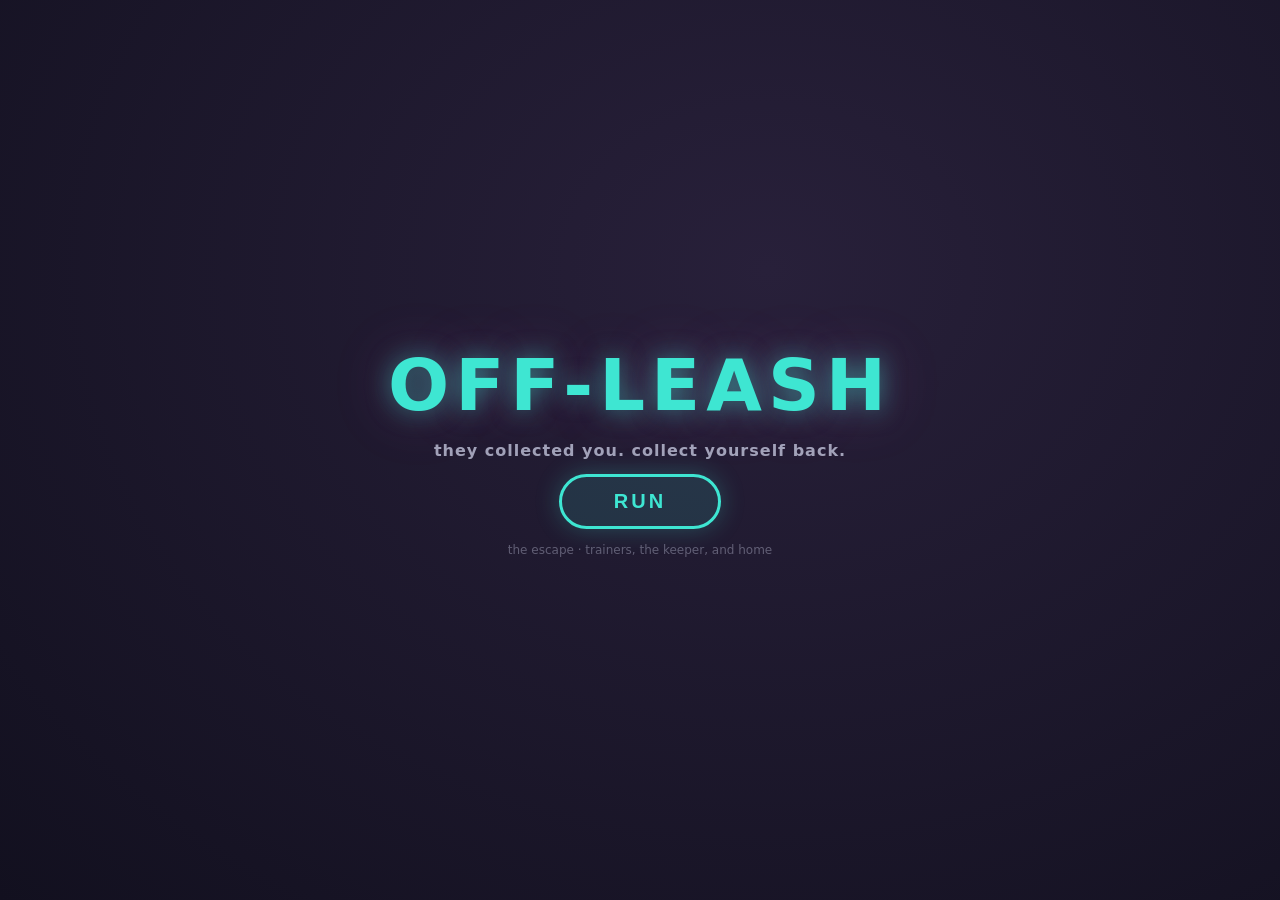
<file: index.html>
<!DOCTYPE html>
<html lang="en">
<head>
<meta charset="utf-8">
<meta name="viewport" content="width=device-width, initial-scale=1, viewport-fit=cover, user-scalable=no">
<title>OFF-LEASH</title>
<meta name="description" content="A moody neon-night brawler roguelike — you are the monster, and you are DONE being collected.">
<meta name="theme-color" content="#1b1523">
<link rel="manifest" href="manifest.json?v=6">
<link rel="icon" href="assets/icons/icon.svg?v=6" type="image/svg+xml">
<meta name="apple-mobile-web-app-capable" content="yes">
<meta name="mobile-web-app-capable" content="yes">
<meta name="apple-mobile-web-app-status-bar-style" content="black-translucent">
<link rel="stylesheet" href="css/main.css?v=6">
<script>
// hub-stats tracker v2
(function(){try{var A="offleash",K="hubdev",d=localStorage.getItem(K);if(!d){d=(self.crypto&&crypto.randomUUID?crypto.randomUUID():Date.now()+"."+Math.random().toString(36).slice(2));localStorage.setItem(K,d);}var u="https://hub-stats.mathiasjob.workers.dev/hit",R=(function(){try{var x=document.referrer;if(!x)return"";x=new URL(x);var h=location.host;if(x.host!==h)return x.host;if(/\.github\.io$/.test(h)){var s=x.pathname.split("/")[1]||"",m=location.pathname.split("/")[1]||"";return s===m?"self":h+"/"+s;}return"self";}catch(e){return""}})(),b=JSON.stringify({app:A,d:d,r:R});if(navigator.sendBeacon){navigator.sendBeacon(u,b);}else{fetch(u,{method:"POST",body:b,keepalive:true,mode:"no-cors"});}}catch(e){}})();
</script>
<script>
// boot watchdog: if the game hasn't rendered within 3.5s, nuke SW + caches once and reload
(function(){
  setTimeout(function(){
    if (window.__ol) return;
    if (sessionStorage.getItem('ol_rescued')) return;
    sessionStorage.setItem('ol_rescued', '1');
    Promise.all([
      'serviceWorker' in navigator ? navigator.serviceWorker.getRegistrations().then(function(rs){return Promise.all(rs.map(function(r){return r.unregister()}))}) : null,
      window.caches ? caches.keys().then(function(ks){return Promise.all(ks.map(function(k){return caches.delete(k)}))}) : null
    ]).then(function(){ location.reload(); });
  }, 3500);
})();
</script>
</head>
<body>
<canvas id="game"></canvas>

<div id="stickzone"></div>
<div id="stickbase"><div id="stickknob"></div></div>

<div id="buttons">
  <button class="btn small" id="ab1btn"><span class="lbl">◐</span><b class="cdnum"></b></button>
  <button class="btn small" id="ab2btn"><span class="lbl">⚟</span><b class="cdnum"></b></button>
  <button class="btn small" id="ab3btn"><span class="lbl">◎</span><b class="cdnum"></b></button>
  <button class="btn" id="dashbtn"><span class="lbl">DASH</span></button>
  <button class="btn" id="jumpbtn"><span class="lbl">JUMP</span></button>
  <button class="btn big" id="atkbtn"><span class="lbl">A</span></button>
</div>

<div id="hud">
  <div id="hpbar"><i id="hpfill"></i></div>
  <span id="runline"></span>
  <button id="mutebtn">♪</button>
</div>
<div id="toast"></div>
<div id="coach"></div>

<div id="title">
  <h1>OFF-LEASH</h1>
  <p>they collected you. collect yourself back.</p>
  <button id="startbtn">RUN</button>
  <span class="mstone">the escape · trainers, the keeper, and home</span>
</div>

<div class="overlay" id="den">
  <div class="panel wide">
    <h2 class="win">THE DEN</h2>
    <p id="densub" class="dim"></p>
    <div id="starterrow" class="choicerow"></div>
    <div id="denshop" class="choicerow"></div>
    <div id="denpursuit"></div>
    <div class="denbtns">
      <button id="beginbtn" class="bigbtn">BEGIN THE ESCAPE</button>
      <button id="gallerybtn" class="smallbtn">form gallery</button>
      <button id="densparbtn" class="smallbtn">sparring yard</button>
    </div>
  </div>
</div>

<div class="overlay" id="scene">
  <div class="panel">
    <h2 id="scenespeaker" class="win"></h2>
    <p id="sceneline"></p>
    <button id="scenenext" class="bigbtn">…</button>
    <button id="sceneskip" class="smallbtn" style="display:none">skip →</button>
  </div>
</div>

<div class="overlay" id="gallery">
  <div class="panel wide">
    <button id="galleryclose" class="closex">×</button>
    <h2>FORMS</h2>
    <p id="gallerysub" class="dim"></p>
    <div id="gallerygrid"></div>
  </div>
</div>

<div class="overlay" id="board">
  <div class="panel wide">
    <h2 id="boardact"></h2>
    <p id="boardsub" class="dim"></p>
    <div id="missions"></div>
    <button id="boardheal" class="smallbtn" style="display:none"></button>
    <button id="practicebtn" class="smallbtn">sparring yard</button>
  </div>
</div>

<div class="overlay" id="upgrade">
  <div class="panel">
    <h2>The fight taught you something.</h2>
    <div id="upchoices" class="choicerow"></div>
  </div>
</div>

<div class="overlay" id="evolve">
  <div class="panel">
    <h2 class="win">The essence stirs.</h2>
    <p class="dim">What you fought is what you become. Choose.</p>
    <div id="evochoices" class="choicerow"></div>
  </div>
</div>

<div class="overlay" id="defeat">
  <div class="panel">
    <h2>Caught.</h2>
    <p id="defcause"></p>
    <p id="defstats" class="dim"></p>
    <button id="againbtn" class="bigbtn">Run it back</button>
  </div>
</div>

<div class="overlay" id="victory">
  <div class="panel">
    <h2 class="win">OUT.</h2>
    <p id="winsub"></p>
    <button id="winbtn" class="bigbtn">Run it again</button>
  </div>
</div>

<div id="rotate"><span>📱</span>Turn your phone sideways — the night is wide.</div>

<script type="module" src="js/main.js?v=6"></script>
</body>
</html>
</file>
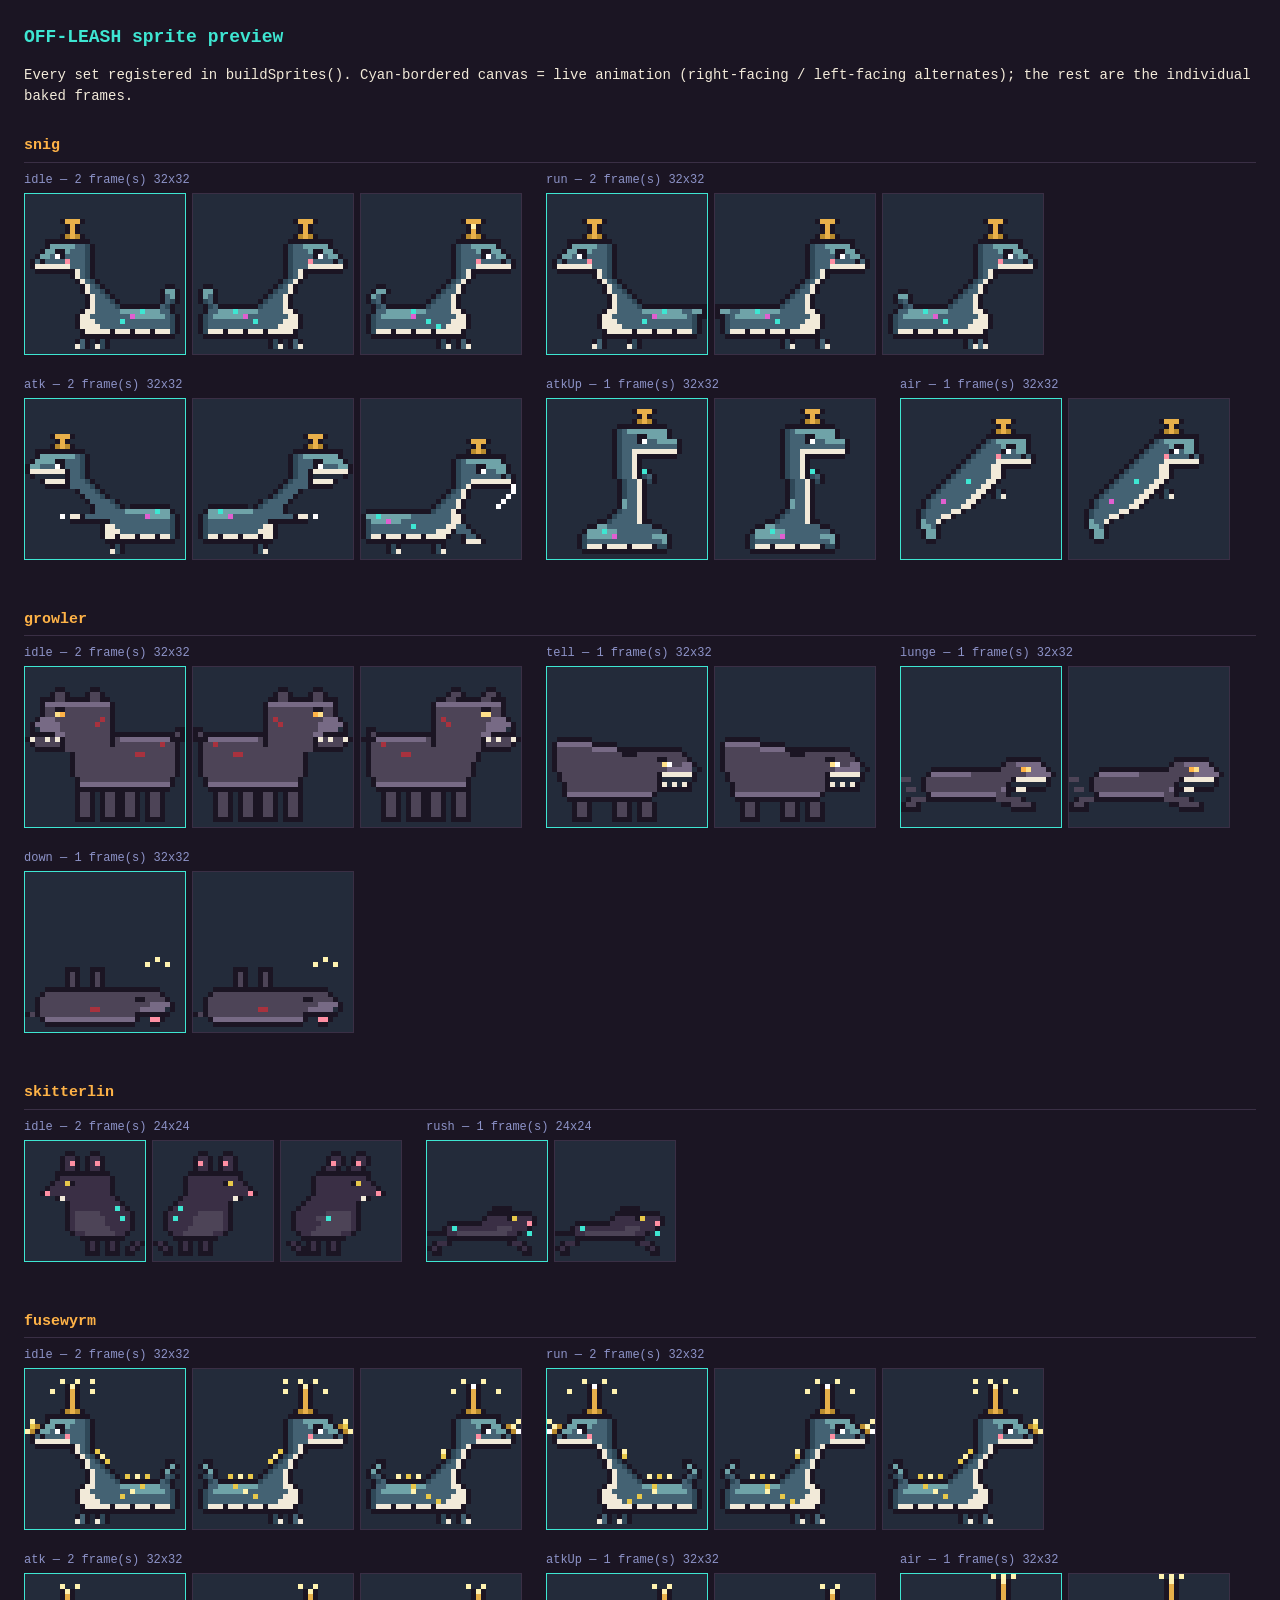
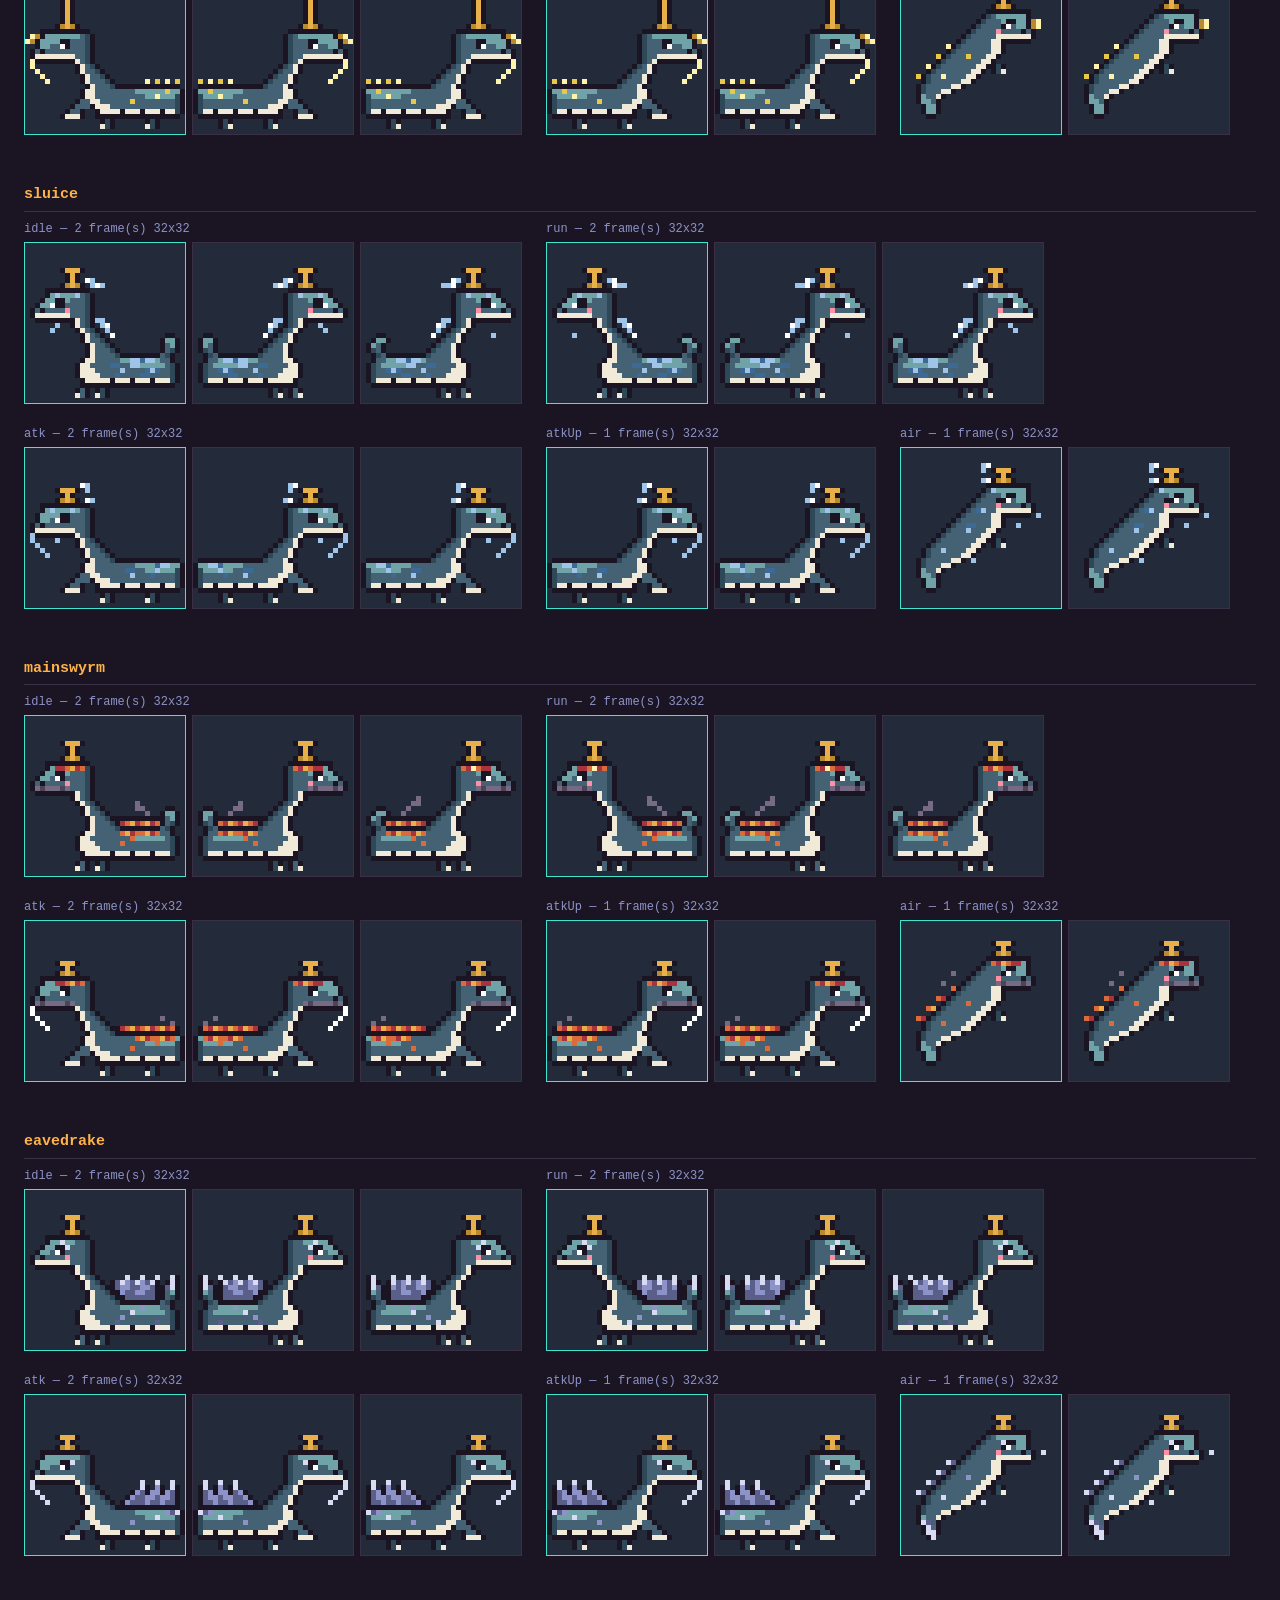
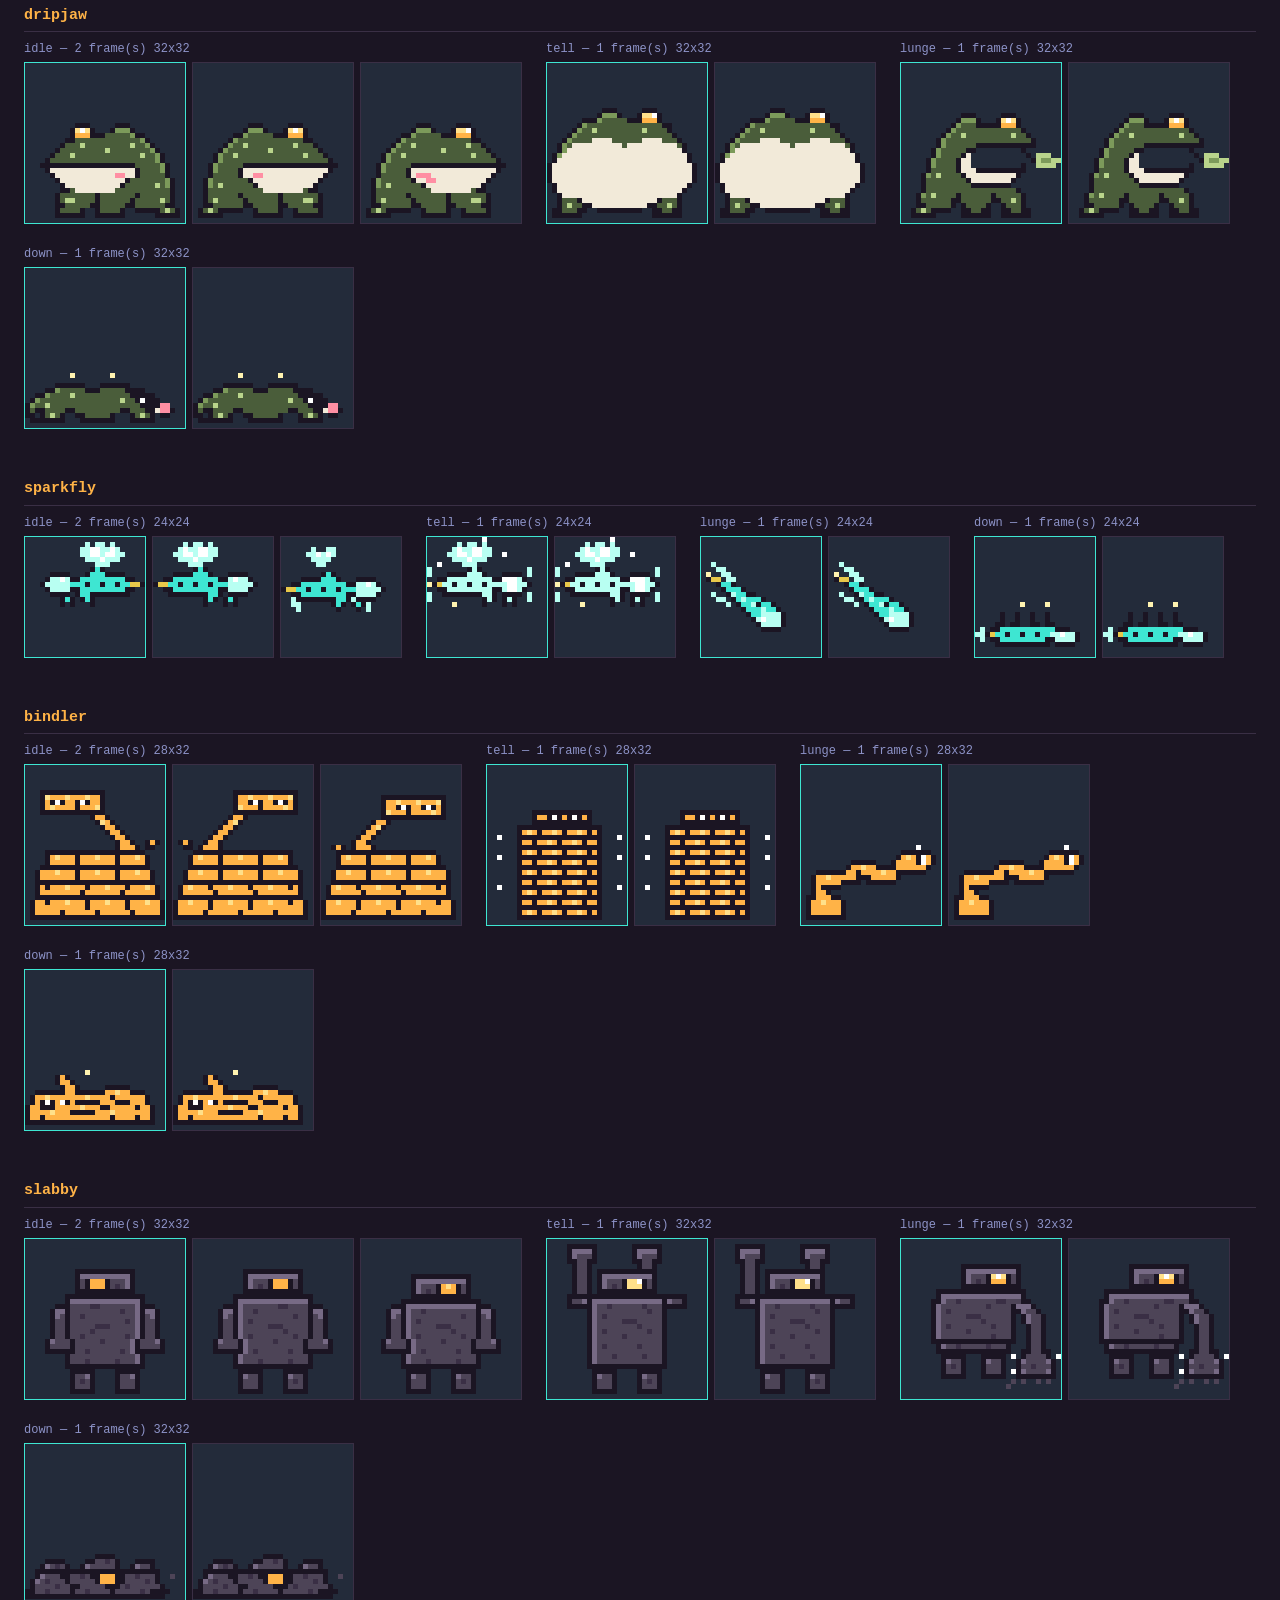
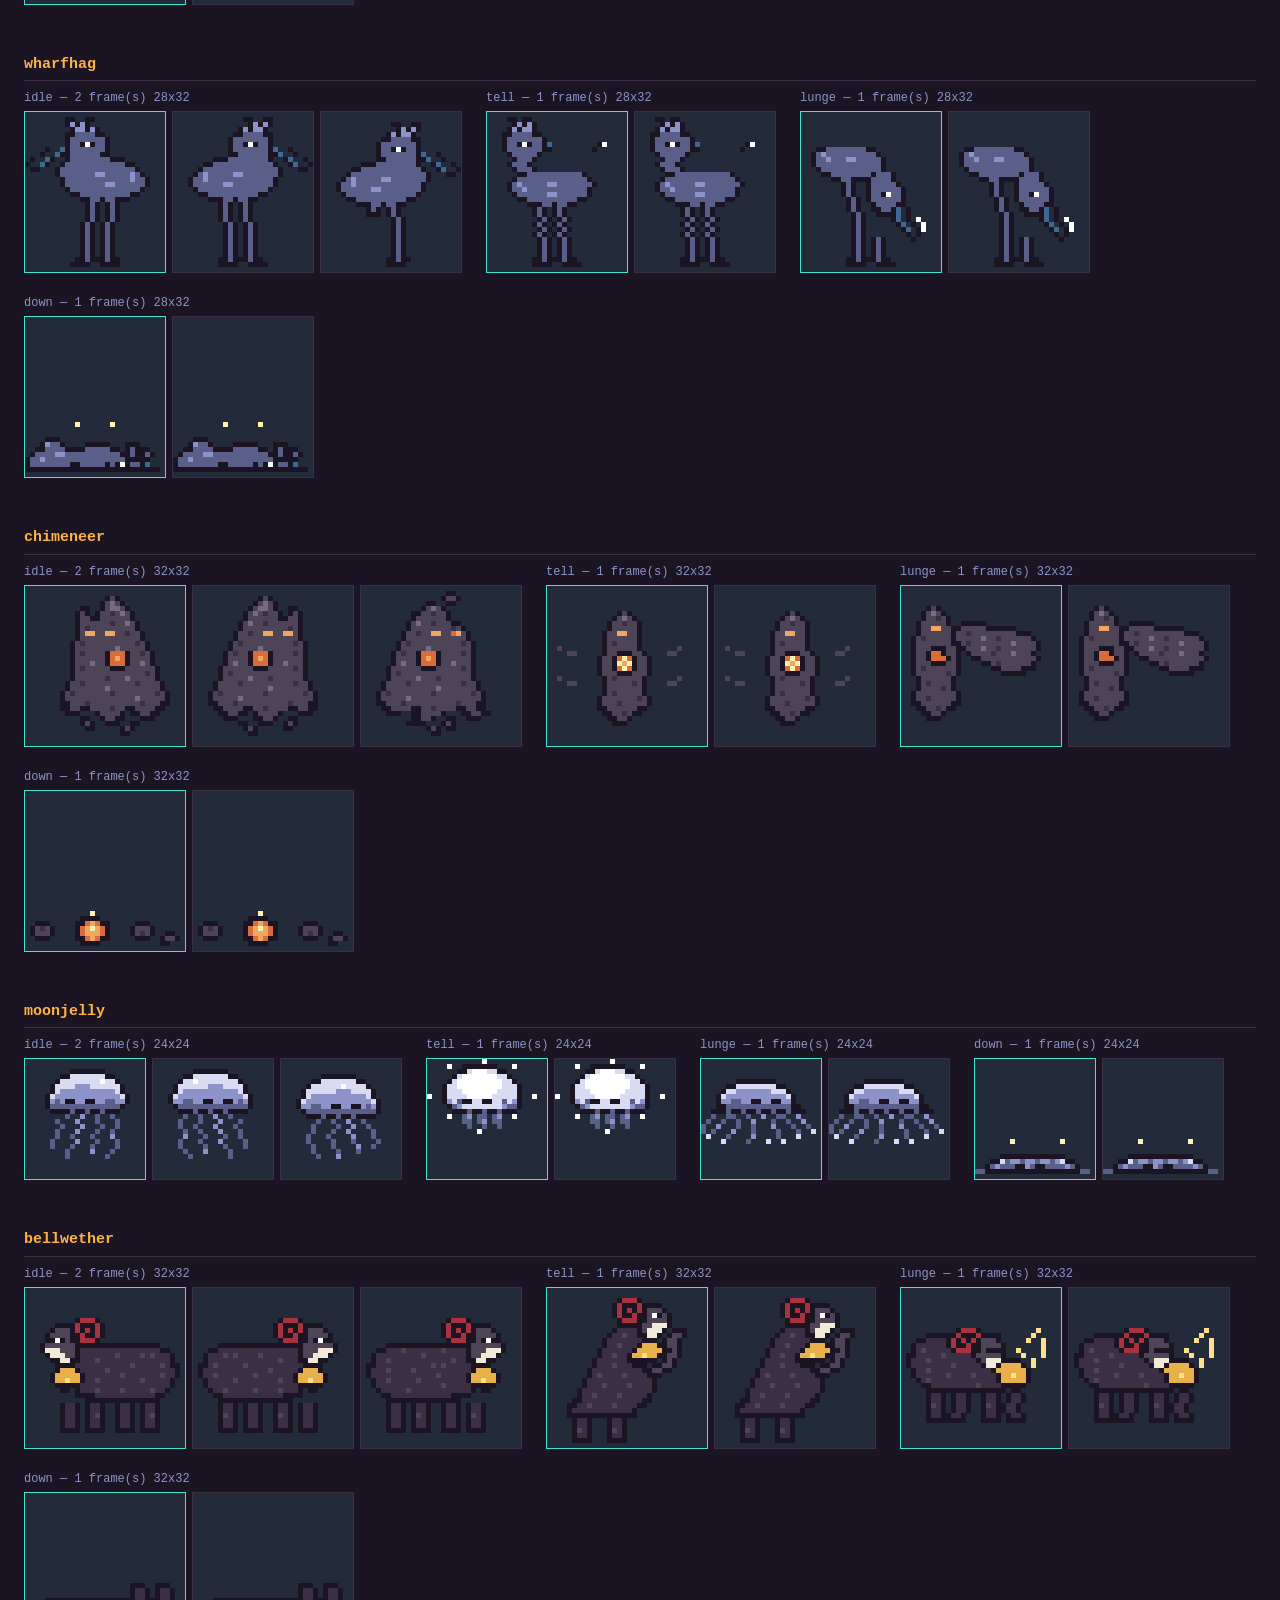
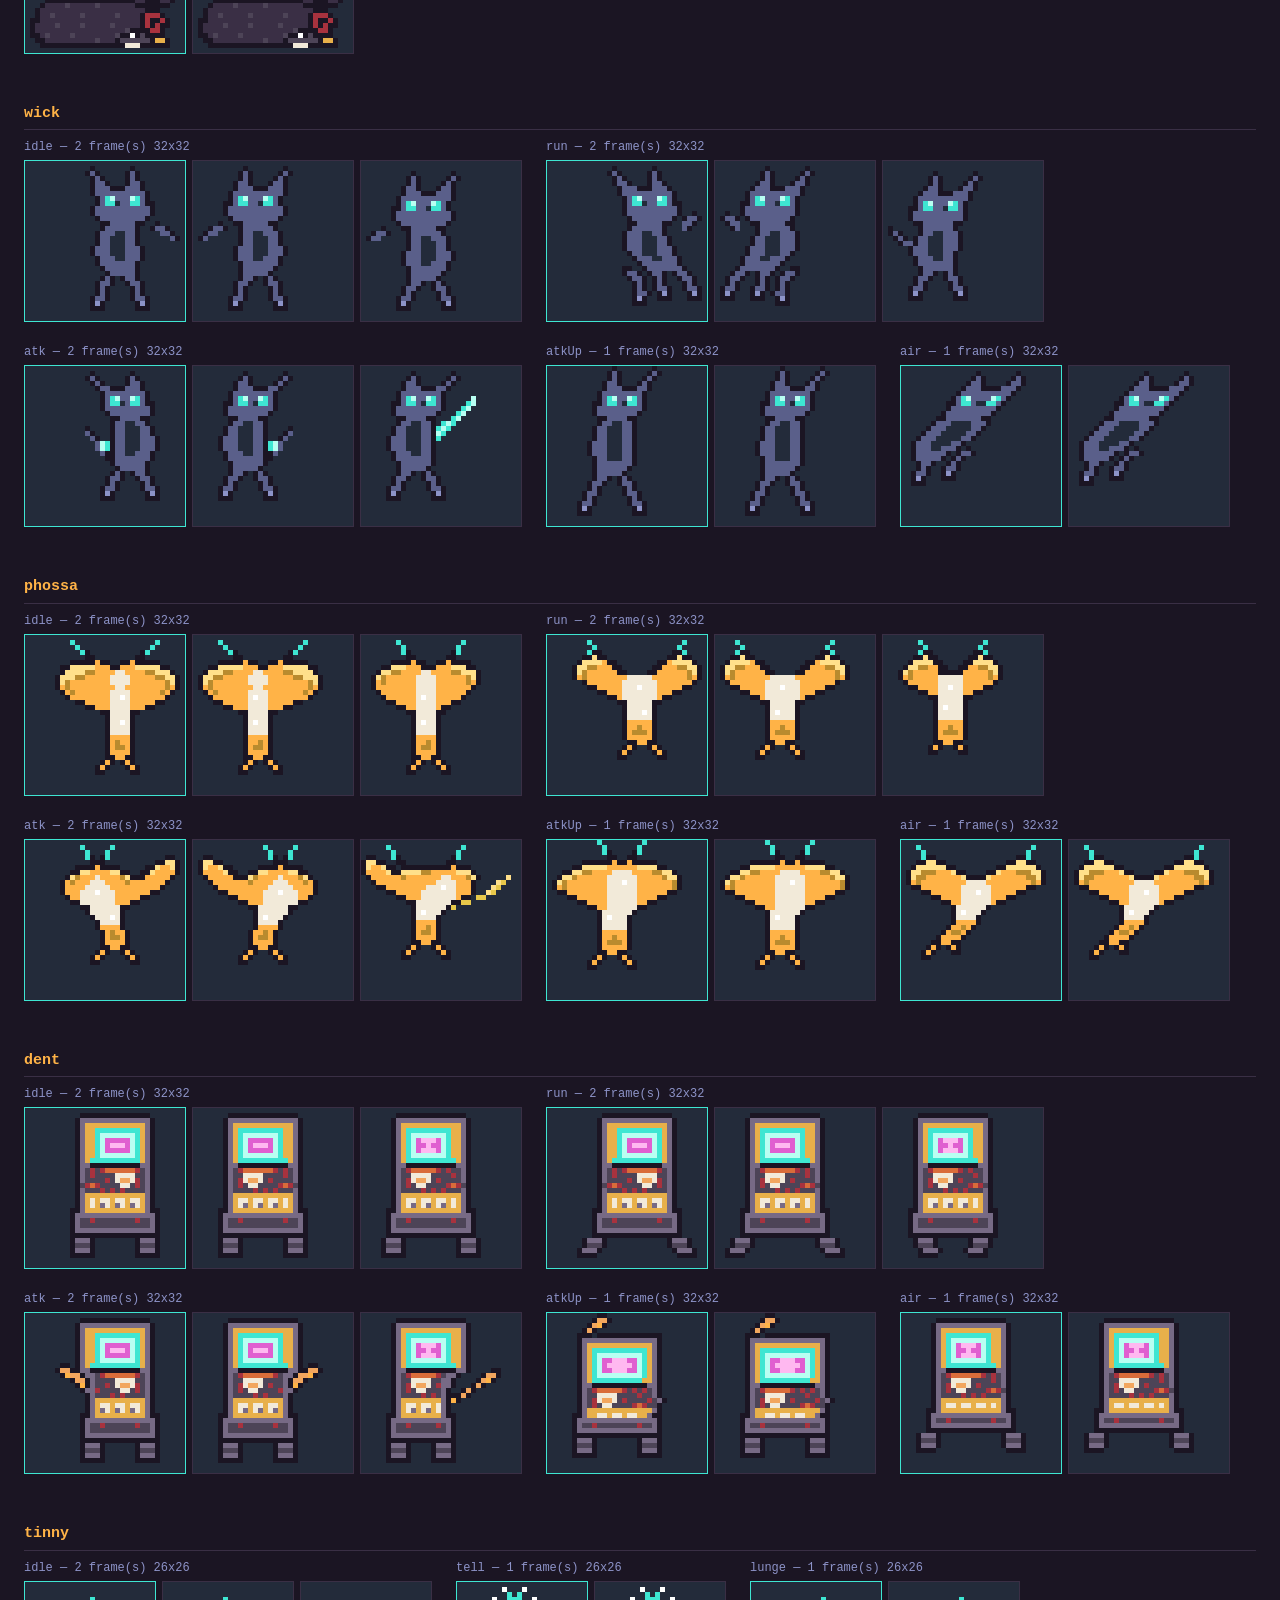
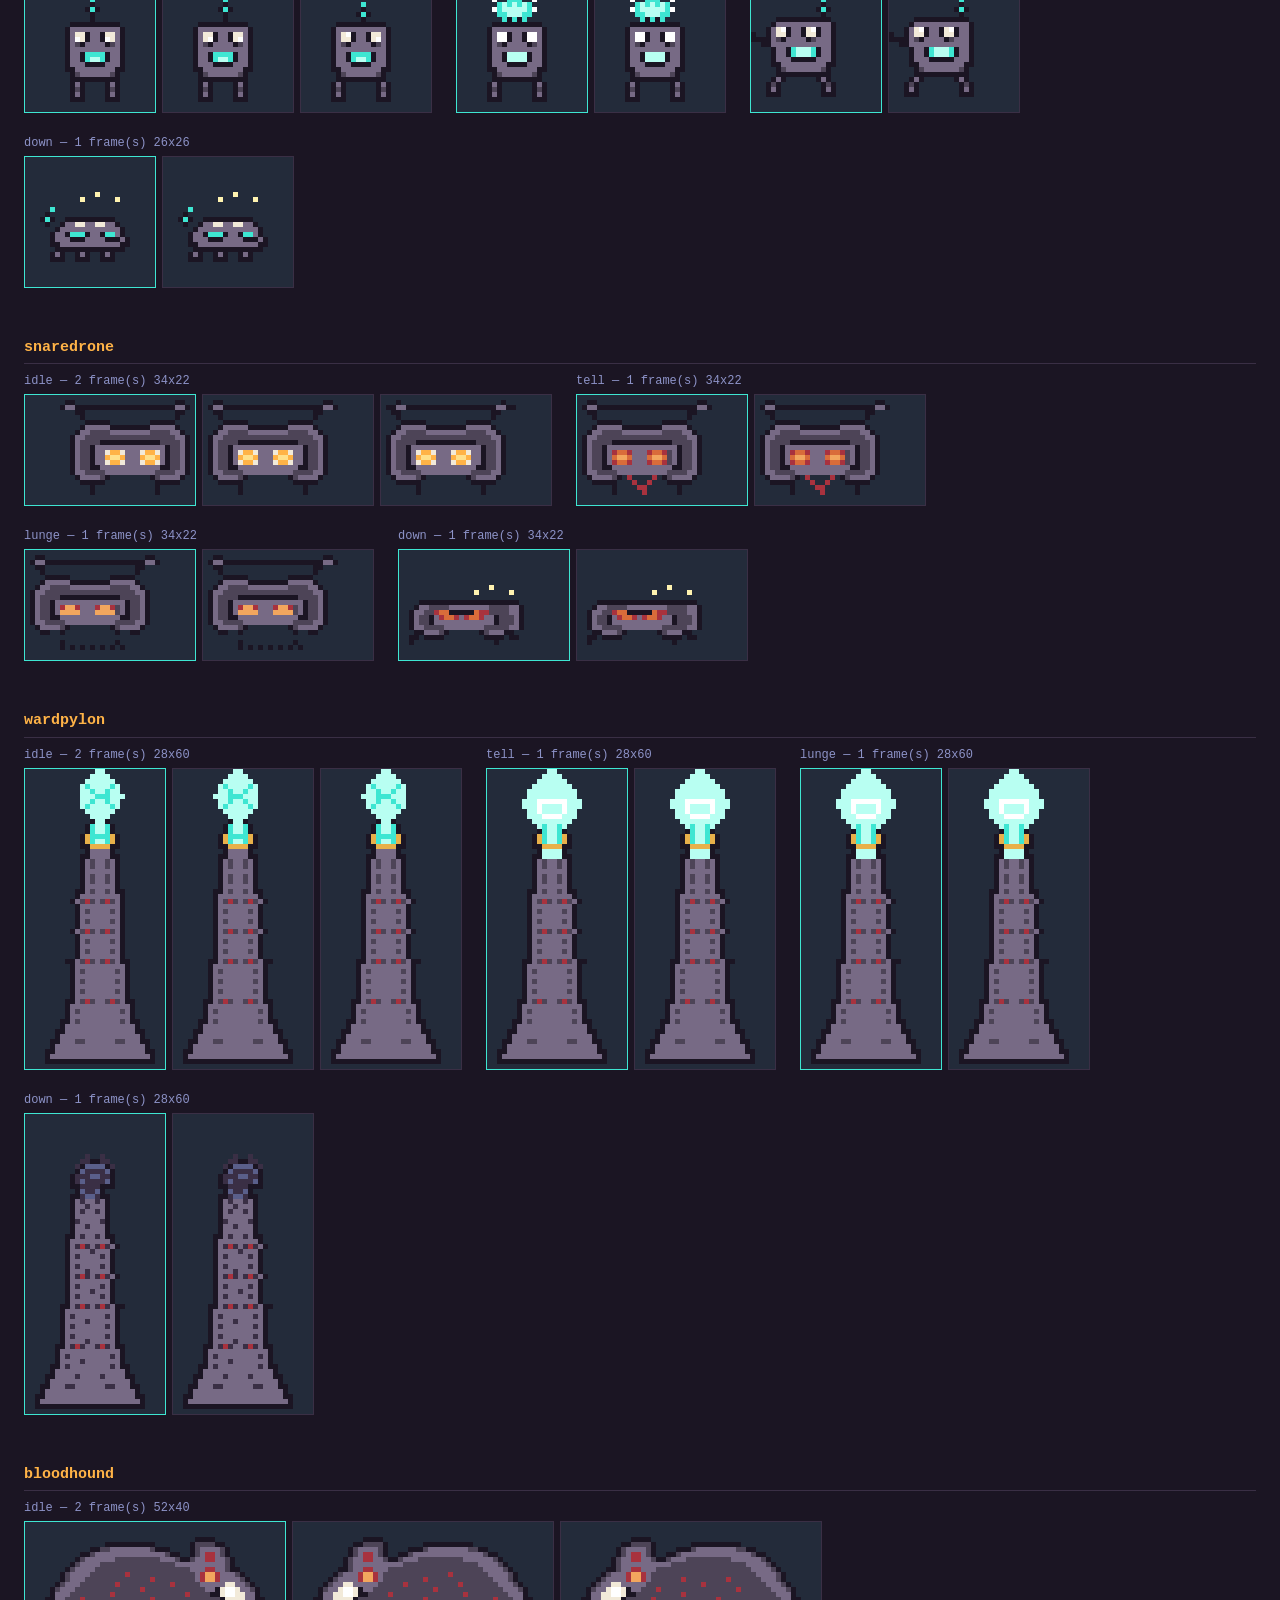
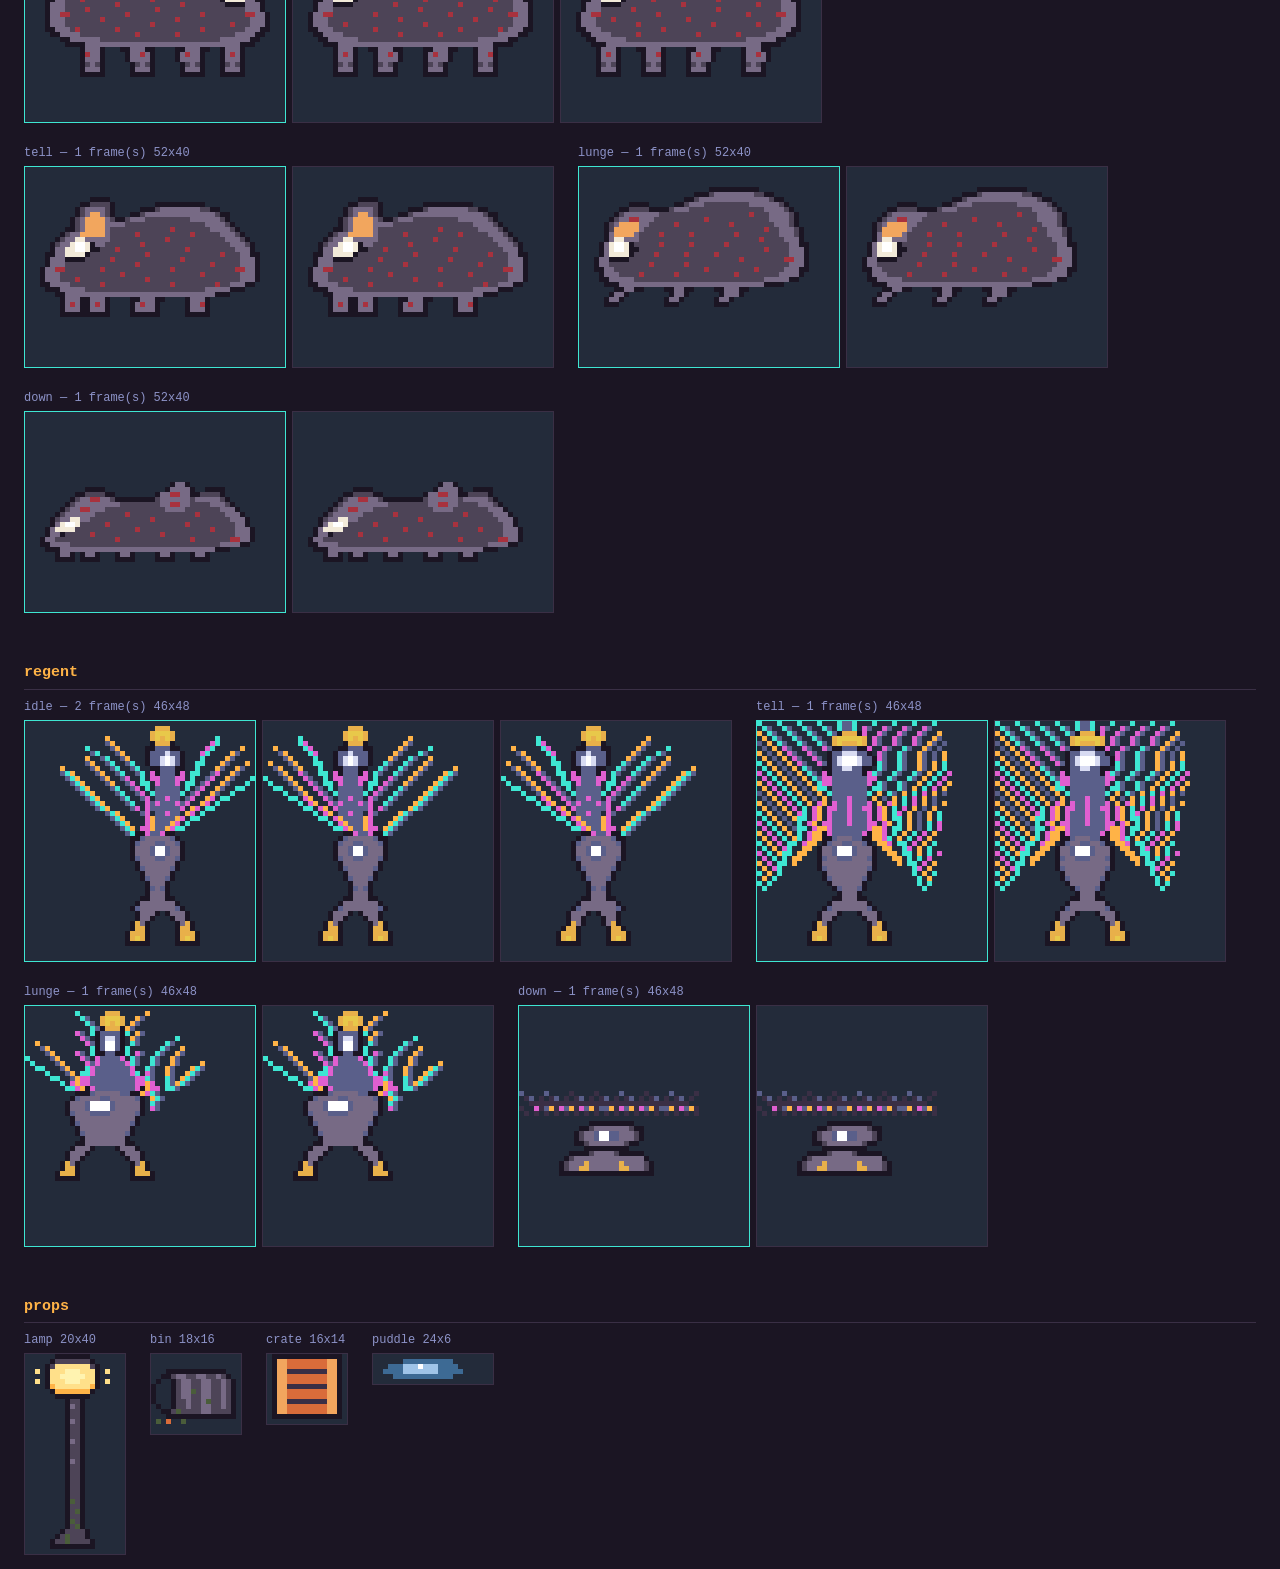
<file: tools/sprites.html>
<!DOCTYPE html>
<html lang="en">
<head>
<meta charset="utf-8">
<meta name="viewport" content="width=device-width, initial-scale=1">
<title>OFF-LEASH sprite preview</title>
<!-- Dev tool: previews every sprite set registered in js/data/sprites.js.
     Uses ES modules, so serve over HTTP from the repo root:
       cd ~/cc/offleash && python3 -m http.server 8000
     then open http://localhost:8000/tools/sprites.html -->
<style>
  body { background: #1b1523; color: #f2ead9; font: 14px/1.5 monospace; margin: 24px; }
  h1 { font-size: 18px; color: #3ee6d2; }
  h2 { font-size: 15px; color: #ffb347; margin: 28px 0 8px; border-bottom: 1px solid #3a2f45; padding-bottom: 4px; }
  .anim { display: inline-block; vertical-align: top; margin: 0 18px 14px 0; }
  .anim .lbl { color: #8d93c8; font-size: 12px; margin-bottom: 4px; }
  canvas { image-rendering: pixelated; background: #232b3a; border: 1px solid #3a2f45; margin-right: 6px; }
  canvas.live { border-color: #3ee6d2; }
  .err { color: #ff8fa3; white-space: pre-wrap; }
</style>
</head>
<body>
<h1>OFF-LEASH sprite preview</h1>
<p>Every set registered in <code>buildSprites()</code>. Cyan-bordered canvas = live animation (right-facing / left-facing alternates); the rest are the individual baked frames.</p>
<div id="root"></div>
<script type="module">
  const root = document.getElementById('root');
  try {
    const { buildSprites } = await import('../js/data/sprites.js');
    const S = buildSprites();
    const SCALE = 5;
    const livePainters = [];

    const addCanvas = (parent, w, h) => {
      const c = document.createElement('canvas');
      c.width = w * SCALE; c.height = h * SCALE;
      const ctx = c.getContext('2d');
      ctx.imageSmoothingEnabled = false;
      parent.appendChild(c);
      return ctx;
    };

    for (const [name, set] of Object.entries(S)) {
      const h2 = document.createElement('h2');
      h2.textContent = name;
      root.appendChild(h2);

      if (name === 'props') {
        const box = document.createElement('div');
        box.className = 'anim';
        for (const [prop, img] of Object.entries(set)) {
          const wrap = document.createElement('span');
          wrap.className = 'anim';
          wrap.innerHTML = `<div class="lbl">${prop} ${img.width}x${img.height}</div>`;
          const ctx = addCanvas(wrap, img.width, img.height);
          ctx.drawImage(img, 0, 0, img.width * SCALE, img.height * SCALE);
          box.appendChild(wrap);
        }
        root.appendChild(box);
        continue;
      }

      for (const [anim, frames] of Object.entries(set)) {
        const box = document.createElement('div');
        box.className = 'anim';
        box.innerHTML = `<div class="lbl">${anim} — ${frames.length} frame(s) ${frames[0].w}x${frames[0].h}</div>`;
        // live animated preview (cycles frames, alternates right/left facing)
        const live = addCanvas(box, frames[0].w, frames[0].h);
        live.canvas.className = 'live';
        livePainters.push((tick) => {
          const f = frames[tick % frames.length];
          const img = Math.floor(tick / (frames.length * 4)) % 2 ? f.imgL : f.img;
          live.clearRect(0, 0, live.canvas.width, live.canvas.height);
          live.drawImage(img, 0, 0, f.w * SCALE, f.h * SCALE);
        });
        // static frames
        for (const f of frames) {
          const ctx = addCanvas(box, f.w, f.h);
          ctx.drawImage(f.img, 0, 0, f.w * SCALE, f.h * SCALE);
        }
        root.appendChild(box);
      }
    }

    let tick = 0;
    setInterval(() => { tick++; for (const p of livePainters) p(tick); }, 250);
  } catch (e) {
    root.innerHTML = `<div class="err">Failed to load sprites: ${e}\n\nServe this page over HTTP from the repo root, e.g.\n  cd ~/cc/offleash && python3 -m http.server 8000\nthen open http://localhost:8000/tools/sprites.html</div>`;
  }
</script>
</body>
</html>
</file>
<file: css/main.css>
:root {
  --ink: #1b1523;
  --paper: #d8dbf2;
  --neon: #3ee6d2;
  --pink: #e05fd0;
  --amber: #ffb347;
}
* { margin: 0; padding: 0; box-sizing: border-box; -webkit-tap-highlight-color: transparent; }
html, body {
  height: 100svh;
  overflow: hidden;
  background: var(--ink);
  font-family: 'Segoe UI', system-ui, sans-serif;
  touch-action: none;
  overscroll-behavior: none;
  user-select: none;
  -webkit-user-select: none;
}
canvas#game { position: fixed; inset: 0; image-rendering: pixelated; }

/* ---------- touch layout: stick left, buttons right ---------- */
#stickzone { position: fixed; left: 0; top: 0; width: 45vw; height: 100svh; z-index: 5; }
#stickbase {
  position: fixed; left: 0; top: 0;
  width: 96px; height: 96px;
  border-radius: 50%;
  border: 3px solid rgba(216, 219, 242, 0.35);
  background: rgba(216, 219, 242, 0.08);
  z-index: 4; pointer-events: none; display: none;
  transform: translate(-50%, -50%);
  will-change: transform;
}
#stickbase.show { display: block; }
#stickknob {
  position: absolute; left: 50%; top: 50%;
  width: 44px; height: 44px; border-radius: 50%;
  background: rgba(216, 219, 242, 0.85);
  border: 3px solid var(--ink);
  transform: translate(-50%, -50%);
}

#buttons {
  position: fixed;
  right: max(14px, env(safe-area-inset-right));
  bottom: max(14px, env(safe-area-inset-bottom));
  display: grid;
  grid-template-columns: repeat(3, auto);
  gap: 10px;
  align-items: end;
  z-index: 6;
}
.btn {
  border: 3px solid rgba(216, 219, 242, 0.5);
  border-radius: 50%;
  background: rgba(27, 21, 35, 0.72);
  color: var(--paper);
  font-weight: 800;
  width: 62px; height: 62px;
  display: flex; align-items: center; justify-content: center;
  position: relative;
  touch-action: none;
  box-shadow: 0 0 12px rgba(62, 230, 210, 0.12);
}
.btn:active { background: rgba(62, 230, 210, 0.25); border-color: var(--neon); }
.btn.big { width: 84px; height: 84px; font-size: 26px; border-color: var(--neon); }
.btn.small { width: 52px; height: 52px; opacity: 0.9; }
.btn .lbl { font-size: 13px; letter-spacing: 1px; pointer-events: none; }
.btn.big .lbl { font-size: 30px; }
.btn.cooling { opacity: 0.4; }
.btn .cdnum {
  position: absolute; inset: 0;
  display: flex; align-items: center; justify-content: center;
  font-size: 18px; font-weight: 900; color: var(--paper);
  text-shadow: 0 2px 0 rgba(0, 0, 0, 0.7);
  pointer-events: none;
}

/* ---------- HUD ---------- */
#hud {
  position: fixed;
  top: max(10px, env(safe-area-inset-top));
  left: max(14px, env(safe-area-inset-left));
  right: max(14px, env(safe-area-inset-right));
  display: flex; justify-content: space-between; align-items: center;
  z-index: 7; pointer-events: none;
}
#hpbar {
  width: min(300px, 34vw); height: 14px;
  background: rgba(216, 219, 242, 0.15);
  border: 2px solid rgba(216, 219, 242, 0.4);
  border-radius: 8px; overflow: hidden;
}
#hpfill {
  display: block; height: 100%; width: 100%;
  background: linear-gradient(90deg, var(--neon), #7ef2e2);
  border-radius: 6px;
  transition: width 0.15s;
}
#hpfill.low { background: linear-gradient(90deg, var(--pink), #ff8fa3); }
#mutebtn { pointer-events: auto; background: none; border: none; color: var(--paper); font-size: 18px; cursor: pointer; }

#toast {
  position: fixed; top: 14%;
  left: 50%; transform: translateX(-50%);
  background: rgba(27, 21, 35, 0.88);
  color: var(--paper);
  border: 2px solid rgba(62, 230, 210, 0.4);
  padding: 8px 20px; border-radius: 20px;
  font-size: 15px; font-weight: 700;
  opacity: 0; transition: opacity 0.25s;
  z-index: 8; pointer-events: none; white-space: nowrap;
}
#toast.show { opacity: 1; }

/* ---------- coach: fading control hints during the first fight ---------- */
#coach {
  position: fixed; left: 50%; top: 38%;
  transform: translate(-50%, -6px);
  background: rgba(27, 21, 35, 0.82);
  color: var(--neon);
  border: 2px solid rgba(62, 230, 210, 0.5);
  padding: 10px 22px; border-radius: 14px;
  font-size: 17px; font-weight: 800; letter-spacing: 0.5px;
  text-align: center; max-width: 78vw; line-height: 1.35;
  opacity: 0; transition: opacity 0.3s, transform 0.3s;
  z-index: 9; pointer-events: none;
  box-shadow: 0 0 26px rgba(62, 230, 210, 0.25);
}
#coach.show { opacity: 1; transform: translate(-50%, 0); }
#coach small { display: block; color: var(--paper); opacity: 0.7; font-size: 12px; font-weight: 600; margin-top: 3px; letter-spacing: 1px; }

/* ---------- title ---------- */
#title {
  position: fixed; inset: 0; z-index: 20;
  display: flex; flex-direction: column; align-items: center; justify-content: center; gap: 14px;
  background: radial-gradient(ellipse at 60% 30%, #28203a, #12101f);
  transition: opacity 0.4s;
}
#title.hidden { opacity: 0; pointer-events: none; }
#title h1 {
  font-size: clamp(40px, 9vw, 72px);
  color: var(--neon);
  letter-spacing: 6px;
  text-shadow: 0 0 24px rgba(62, 230, 210, 0.5), 0 0 60px rgba(224, 95, 208, 0.3);
}
#title p { color: var(--paper); opacity: 0.7; font-weight: 600; letter-spacing: 1px; }
#title .mstone { color: var(--paper); opacity: 0.35; font-size: 12px; }
#startbtn {
  font-size: 20px; font-weight: 800; letter-spacing: 3px;
  padding: 13px 52px; border-radius: 28px;
  border: 3px solid var(--neon);
  background: rgba(62, 230, 210, 0.12);
  color: var(--neon); cursor: pointer;
  box-shadow: 0 0 24px rgba(62, 230, 210, 0.25);
}
#startbtn:active { background: rgba(62, 230, 210, 0.3); }

/* ---------- overlays ---------- */
.overlay {
  position: fixed; inset: 0; z-index: 25;
  display: none; align-items: center; justify-content: center;
  background: rgba(18, 16, 31, 0.82); padding: 20px;
}
.overlay.show { display: flex; }
.panel {
  background: #241c33;
  border: 3px solid rgba(216, 219, 242, 0.35);
  border-radius: 18px;
  padding: 24px 30px;
  max-width: 440px; text-align: center; color: var(--paper);
  box-shadow: 0 0 40px rgba(224, 95, 208, 0.15);
}
.panel h2 { font-size: 24px; margin-bottom: 8px; color: var(--pink); letter-spacing: 2px; }
.panel p { font-size: 15px; line-height: 1.5; margin-bottom: 10px; }
.panel .dim { opacity: 0.6; font-size: 13px; }
.bigbtn {
  font-size: 16px; font-weight: 800; letter-spacing: 2px;
  padding: 11px 34px; border-radius: 24px;
  border: 3px solid var(--neon);
  background: rgba(62, 230, 210, 0.12); color: var(--neon);
  cursor: pointer; font-family: inherit;
}
.bigbtn:active { background: rgba(62, 230, 210, 0.3); }
.smallbtn {
  font-size: 12px; font-weight: 700; letter-spacing: 1px;
  padding: 7px 18px; border-radius: 16px;
  border: 2px solid rgba(216, 219, 242, 0.35);
  background: none; color: var(--paper); opacity: 0.7;
  cursor: pointer; font-family: inherit; margin-top: 10px;
}
.panel.wide { max-width: 720px; width: 92vw; max-height: 90svh; overflow-y: auto; }
.panel .win { color: var(--neon); }
#runline { color: var(--paper); font-weight: 800; font-size: 13px; letter-spacing: 2px; opacity: 0.85; pointer-events: auto; }
#missions {
  display: grid;
  grid-template-columns: repeat(3, minmax(0, 1fr));
  gap: 10px;
  margin: 12px 0 4px;
  text-align: left;
}
.mission {
  background: rgba(27, 21, 35, 0.7);
  border: 2px solid rgba(216, 219, 242, 0.3);
  border-radius: 12px;
  padding: 10px 12px;
  color: var(--paper);
  font-family: inherit;
  cursor: pointer;
  display: flex; flex-direction: column; gap: 3px;
}
.mission:active { border-color: var(--neon); background: rgba(62, 230, 210, 0.12); }
.mission .mtype { font-size: 10px; font-weight: 900; letter-spacing: 1.5px; color: var(--neon); }
.mission strong { font-size: 14px; }
.mission em { font-size: 11px; opacity: 0.65; font-style: normal; line-height: 1.35; }
.mission .mdanger { font-size: 11px; color: var(--amber); }
.mission.done { opacity: 0.38; border-style: dashed; pointer-events: none; }
.mission.boss { border-color: var(--pink); }
.mission.boss .mtype { color: var(--pink); }
.mission.boss.locked { opacity: 0.45; pointer-events: none; }
.mission.locked { opacity: 0.5; border-style: dashed; pointer-events: none; }
.mission.locked .mtype { color: var(--amber); }
.denbtns { display: flex; gap: 10px; justify-content: center; align-items: center; margin-top: 12px; flex-wrap: wrap; }
.closex {
  position: absolute; top: 8px; right: 10px;
  width: 36px; height: 36px; border-radius: 50%;
  border: 2px solid rgba(216,219,242,0.5); background: none;
  color: var(--paper); font-size: 18px; font-weight: 800; cursor: pointer;
}
.panel { position: relative; }
#gallerygrid {
  display: grid; grid-template-columns: repeat(5, minmax(0,1fr));
  gap: 8px; margin-top: 10px;
}
.formcell {
  background: rgba(27,21,35,0.7); border: 2px solid rgba(216,219,242,0.25);
  border-radius: 10px; padding: 6px 4px; text-align: center;
  color: var(--paper); font-size: 10px; font-weight: 700;
}
.formcell.known { border-color: var(--neon); }
.formcell .fname { display: block; margin-top: 2px; }
.starter {
  background: rgba(27,21,35,0.7); border: 2px solid rgba(216,219,242,0.3);
  border-radius: 12px; padding: 10px 14px; color: var(--paper);
  font-weight: 800; letter-spacing: 1px; cursor: pointer; font-family: inherit;
}
.starter.picked { border-color: var(--neon); background: rgba(62,230,210,0.12); }
.starter em { display: block; font-size: 10px; opacity: 0.6; font-style: normal; font-weight: 600; letter-spacing: 0; }
.shopitem {
  background: rgba(27,21,35,0.7); border: 2px solid rgba(255,179,71,0.4);
  border-radius: 10px; padding: 8px 10px; color: var(--paper);
  font-size: 11px; cursor: pointer; font-family: inherit; text-align: left;
}
.shopitem.owned { border-color: var(--neon); opacity: 0.6; pointer-events: none; }
.shopitem b { color: var(--amber); }
.choicerow { display: flex; gap: 10px; justify-content: center; flex-wrap: wrap; margin-top: 10px; text-align: left; }
#denpursuit { margin-top: 10px; }
.pursuitline { font-size: 12px; color: var(--paper); opacity: 0.9; letter-spacing: 0.5px; }
.pursuitline b { color: var(--pink); font-size: 14px; }
.pursuitline em { opacity: 0.7; font-style: normal; }
.pursuitline .smallbtn { margin-top: 0; padding: 4px 12px; }
.choicerow .mission { min-width: 200px; max-width: 240px; }
.mission.evo { border-color: var(--neon); }
.btn .lbl { font-size: 9px; letter-spacing: 0.5px; }
.btn.big .lbl { font-size: 30px; }
#jumpbtn .lbl, #dashbtn .lbl { font-size: 12px; }

/* ---------- rotate hint (this game is LANDSCAPE) ---------- */
#rotate {
  display: none; position: fixed; inset: 0; z-index: 30;
  background: var(--ink); color: var(--paper);
  text-align: center; align-items: center; justify-content: center;
  flex-direction: column; gap: 12px; font-size: 19px; font-weight: 700; padding: 30px;
}
#rotate span { font-size: 52px; display: block; animation: spin 1.6s ease-in-out infinite; }
@keyframes spin { 0%, 25% { transform: rotate(0); } 60%, 100% { transform: rotate(-90deg); } }
@media (orientation: portrait) { #rotate { display: flex; } }
</file>
